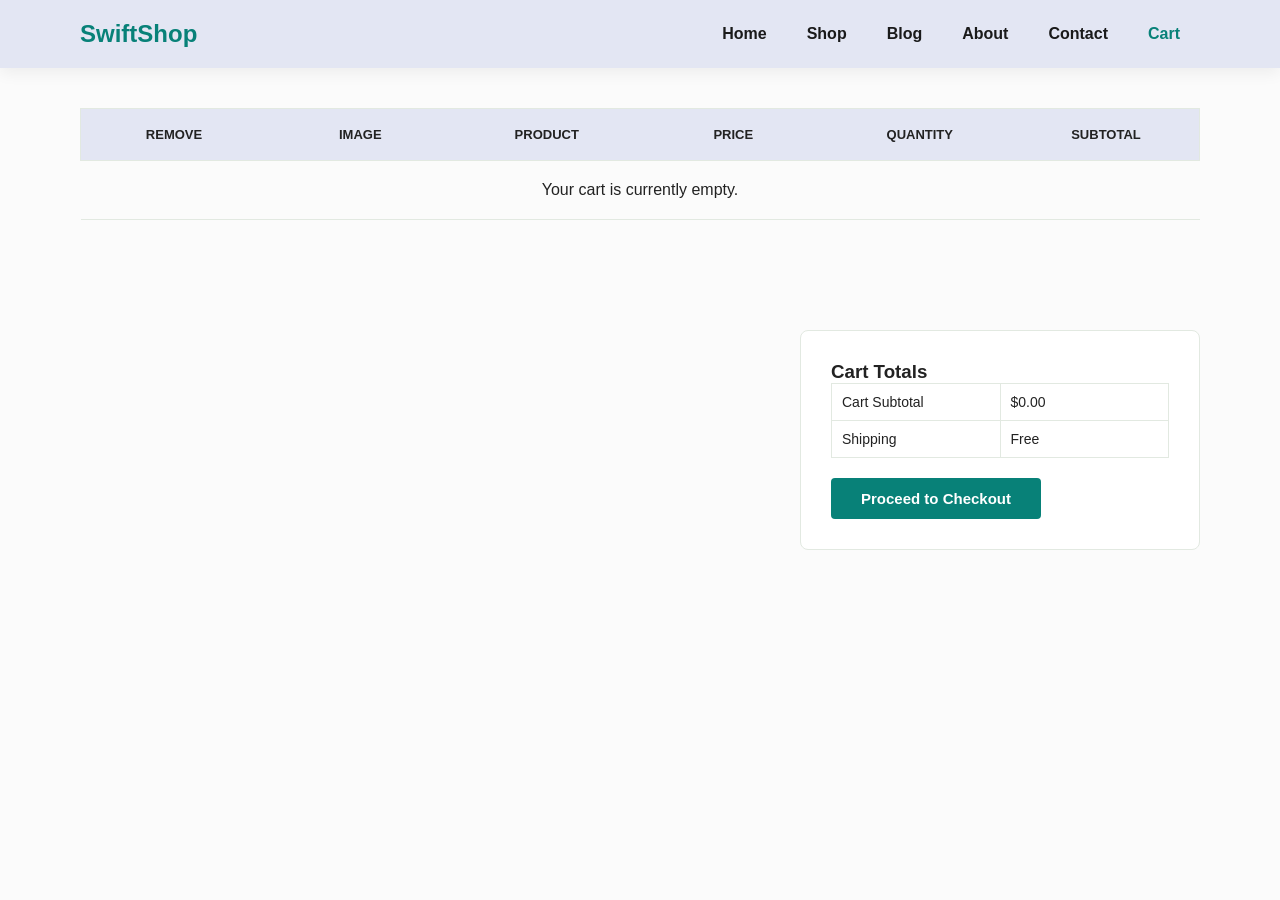
<file: cart.html>
<!DOCTYPE html>
<html lang="en">

<head>
  <meta charset="UTF-8">
  <meta name="viewport" content="width=device-width, initial-scale=1.0">
  <title>Cart - SwiftShop</title>
  <link rel="stylesheet" href="style.css">
</head>

<body>
  <section id="header">
    <a href="index.html" class="logo">SwiftShop</a>
    <ul id="navbar">
      <li><a href="index.html">Home</a></li>
      <li><a href="shop.html">Shop</a></li>
      <li><a href="blog.html">Blog</a></li>
      <li><a href="about.html">About</a></li>
      <li><a href="contact.html">Contact</a></li>
      <li><a class="active" href="cart.html">Cart</a></li>
      <a href="#" id="close">X</a>
    </ul>
    <div id="mobile"><a href="cart.html">Cart</a><span id="bar">☰</span></div>
  </section>

  <section id="cart" class="section-p1">
    <table>
      <thead>
        <tr>
          <td>Remove</td>
          <td>Image</td>
          <td>Product</td>
          <td>Price</td>
          <td>Quantity</td>
          <td>Subtotal</td>
        </tr>
      </thead>
      <tbody id="cart-table-body">
      </tbody>
    </table>
  </section>

  <section id="cart-bottom" class="section-p1">
    <div id="subtotal">
      <h3>Cart Totals</h3>
      <table>
        <tr>
          <td>Cart Subtotal</td>
          <td id="cart-total">$0.00</td>
        </tr>
        <tr>
          <td>Shipping</td>
          <td>Free</td>
        </tr>
      </table>
      <button class="btn" onclick="checkout()">Proceed to Checkout</button>
    </div>
  </section>

  <script src="script.js"></script>
</body>

</html>
</file>
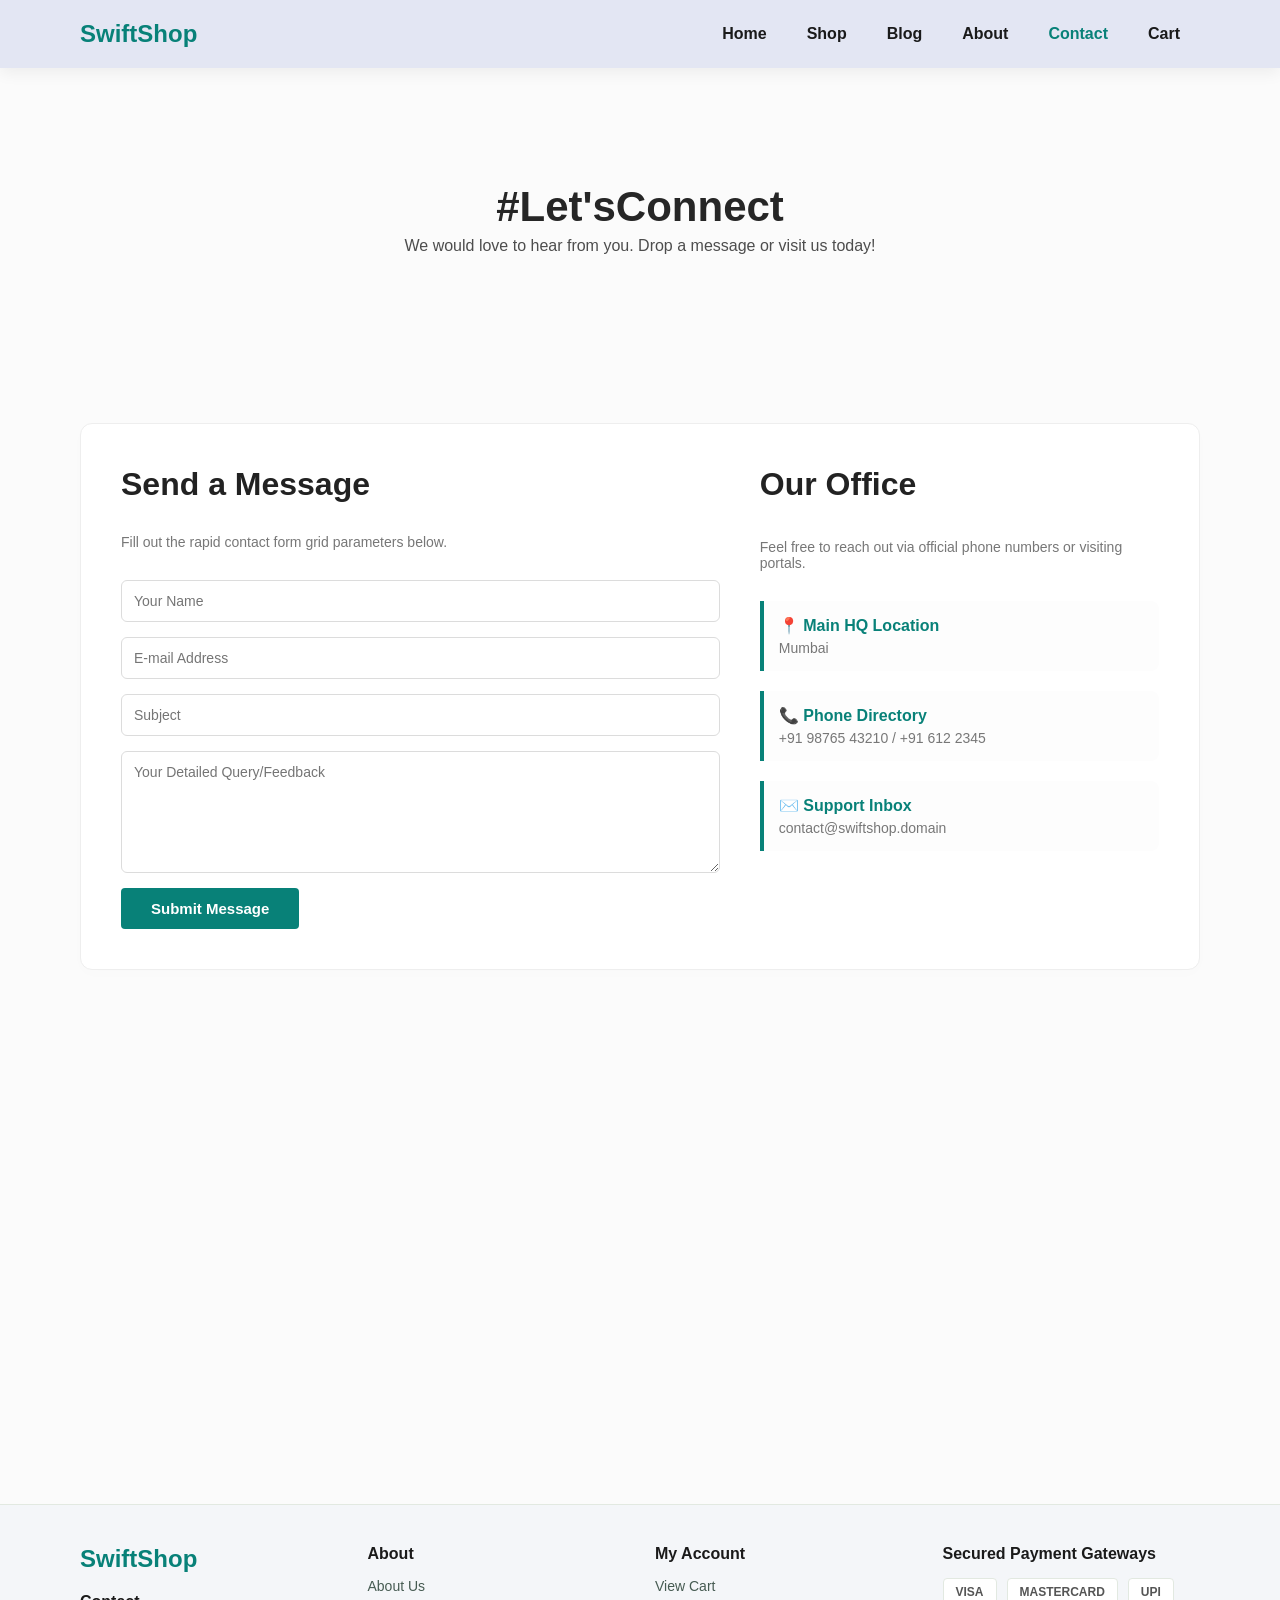
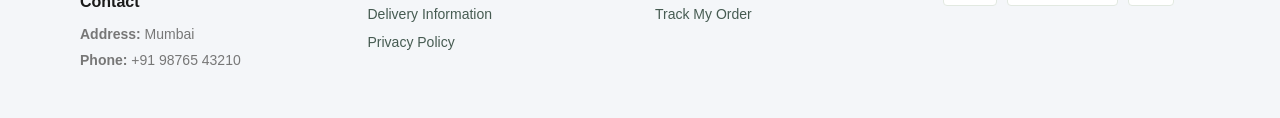
<file: contact.html>
<!DOCTYPE html>
<html lang="en">

<head>
  <meta charset="UTF-8">
  <meta name="viewport" content="width=device-width, initial-scale=1.0">
  <title>Contact Us - SwiftShop</title>
  <link rel="stylesheet" href="./style.css">
  <style>
    /* Page specific updates for alignment of Contact elements */
    .contact-form-box {
      display: flex;
      justify-content: space-between;
      gap: 40px;
      background: #fff;
      border: 1px solid #eee;
      border-radius: 12px;
      padding: 40px;
      box-shadow: 0 4px 15px rgba(0, 0, 0, 0.01);
    }

    .contact-form-box form {
      flex: 1.5;
      display: flex;
      flex-direction: column;
      gap: 15px;
    }

    .contact-form-box form input,
    .contact-form-box form textarea {
      width: 100%;
      padding: 12px;
      border: 1px solid #dcdcdc;
      border-radius: 6px;
      outline: none;
      font-size: 14px;
    }

    .contact-form-box form input:focus,
    .contact-form-box form textarea:focus {
      border-color: var(--primary-color);
    }

    .contact-info-panel {
      flex: 1;
      display: flex;
      flex-direction: column;
      gap: 20px;
    }

    .info-group h4 {
      color: var(--primary-color);
      margin-bottom: 5px;
    }

    @media (max-width: 799px) {
      .contact-form-box {
        flex-direction: column;
        padding: 20px;
      }
    }
  </style>
</head>

<body>

  <section id="header">
    <a href="index.html" class="logo">SwiftShop</a>
    <div>
      <ul id="navbar">
        <li><a href="index.html">Home</a></li>
        <li><a href="shop.html">Shop</a></li>
        <li><a href="blog.html">Blog</a></li>
        <li><a href="about.html">About</a></li>
        <li><a class="active" href="contact.html">Contact</a></li>
        <li><a href="cart.html">Cart</a></li>
        <a href="#" id="close">X</a>
      </ul>
    </div>
    <div id="mobile">
      <a href="cart.html" style="text-decoration: none; color: #1a1a1a; font-weight: 600; margin-right: 10px;">Cart</a>
      <span id="bar">☰</span>
    </div>
  </section>

  <section class="blog-header"
    style="background-image: url('https://images.unsplash.com/photo-1557426322-984e556f24c8?q=80&w=1200');">
    <h2 style="color: #262626;">#Let'sConnect</h2>
    <p style="color: #4d4d4d;">We would love to hear from you. Drop a message or visit us today!</p>
  </section>

  <section id="contact-details" class="section-p1" style="display: flex; flex-direction: column; gap: 40px;">

    <div class="contact-form-box">
      <form
        onsubmit="event.preventDefault(); alert('Message sent! Our support team will get back to you shortly.'); this.reset();">
        <h2 style="text-align: left; margin-bottom: 5px;">Send a Message</h2>
        <p style="text-align: left; font-size: 14px; margin-bottom: 15px;">Fill out the rapid contact form grid
          parameters below.</p>
        <input type="text" placeholder="Your Name" required>
        <input type="email" placeholder="E-mail Address" required>
        <input type="text" placeholder="Subject">
        <textarea rows="6" placeholder="Your Detailed Query/Feedback" required></textarea>
        <button type="submit" class="btn" style="align-self: flex-start;">Submit Message</button>
      </form>

      <div class="contact-info-panel">
        <h2 style="text-align: left; margin-bottom: 5px;">Our Office</h2>
        <p style="text-align: left; font-size: 14px; margin-bottom: 10px;">Feel free to reach out via official phone
          numbers or visiting portals.</p>

        <div class="info-group">
          <h4>📍 Main HQ Location</h4>
          <p style="text-align: left; margin:0; font-size: 14px;">
            Mumbai

          </p>
        </div>
        <div class="info-group">
          <h4>📞 Phone Directory</h4>
          <p style="text-align: left; margin:0; font-size: 14px;">+91 98765 43210 / +91 612 2345</p>
        </div>
        <div class="info-group">
          <h4>✉️ Support Inbox</h4>
          <p style="text-align: left; margin:0; font-size: 14px;">contact@swiftshop.domain</p>
        </div>
      </div>
    </div>

    <div class="map" style="width: 100% ">
      <iframe
        src="https://www.google.com/maps/embed?pb=!1m18!1m12!1m3!1d14933958.620065901!2d53.327358950000004!3d18.942770299999996!2m3!1f0!2f0!3f0!3m2!1i1024!2i768!4f13.1!3m3!1m2!1s0x3be7d13d3de179a1%3A0x351ce164a871acc7!2sFlipkart!5e1!3m2!1sen!2sin!4v1782584455556!5m2!1sen!2sin"
        width="600" height="450" style="border:0;" allowfullscreen="" loading="lazy"
        referrerpolicy="strict-origin-when-cross-origin"></iframe>
    </div>

  </section>

  <footer class="section-p1">
    <div class="col main-brand-col">
      <a href="index.html" class="logo">SwiftShop</a>
      <h4>Contact</h4>
      <p><strong>Address:</strong> Mumbai</p>
      <p><strong>Phone:</strong> +91 98765 43210</p>
    </div>
    <div class="col">
      <h4>About</h4>
      <a href="about.html">About Us</a>
      <a href="#0">Delivery Information</a>
      <a href="#0">Privacy Policy</a>
    </div>
    <div class="col">
      <h4>My Account</h4>
      <a href="cart.html">View Cart</a>
      <a href="shop.html">Track My Order</a>
    </div>
    <div class="col payment-col">
      <h4>Secured Payment Gateways</h4>
      <div class="gateways">
        <span class="pay-badge">Visa</span>
        <span class="pay-badge">Mastercard</span>
        <span class="pay-badge">UPI</span>
      </div>
    </div>
  </footer>

  <script src="script.js"></script>
</body>

</html>
</file>
<file: style.css>
/* Global Variables & Reset Rules */
:root {
  --primary-color: #088178;
  --text-color: #222;
  --light-bg: #e3e6f3;
  --white: #fff;
  --gray: #777;
}

* {
  margin: 0;
  padding: 0;
  box-sizing: border-box;
  font-family: 'Segoe UI', Tahoma, Geneva, Verdana, sans-serif;
}

body {
  width: 100%;
  color: var(--text-color);
  background-color: #fbfbfb;
}

/* Global Elements Configuration */
h1 {
  font-size: 40px;
  line-height: 54px;
  color: var(--text-color);
}
h2 {
  font-size: 32px;
  line-height: 40px;
  color: var(--text-color);
  text-align: center;
}
p {
  font-size: 16px;
  color: var(--gray);
  margin: 10px 0;
  text-align: center;
}

.btn {
  background-color: var(--primary-color);
  color: var(--white);
  padding: 12px 30px;
  border: 0;
  border-radius: 4px;
  cursor: pointer;
  font-weight: 700;
  font-size: 15px;
  transition: 0.3s ease;
}

.btn:hover {
  background-color: #06655e;
}

.section-p1 {
  padding: 40px 80px;
}

/* Interactive Navigation Header Layout */
#header {
  display: flex;
  align-items: center;
  justify-content: space-between;
  padding: 20px 80px;
  background: var(--light-bg);
  box-shadow: 0 5px 15px rgba(0, 0, 0, 0.06);
  position: sticky;
  top: 0;
  left: 0;
  z-index: 999;
}

.logo {
  font-weight: 800;
  font-size: 24px;
  color: var(--primary-color);
  text-decoration: none;
}

#navbar {
  display: flex;
  align-items: center;
}

#navbar li {
  list-style: none;
  padding: 0 20px;
  position: relative;
}

#navbar li a {
  text-decoration: none;
  font-size: 16px;
  font-weight: 600;
  color: #1a1a1a;
  transition: 0.3s ease;
}

#navbar li a:hover,
#navbar li a.active {
  color: var(--primary-color);
}

#mobile {
  display: none;
  align-items: center;
}

#close {
  display: none;
}

/*Home Page Hero Banner Layout */
#hero {
  background: linear-gradient(135deg, #e3e6f3 0%, #cce7d0 100%);
  height: 70vh;
  width: 100%;
  padding: 0 80px;
  display: flex;
  flex-direction: column;
  align-items: flex-start;
  justify-content: center;
  border-bottom: 2px solid #e2e9e1;
}

#hero h4 {
  padding-bottom: 15px;
  color: #222;
  font-size: 20px;
}
#hero h1 {
  color: var(--primary-color);
  font-size: 55px;
  line-height: 65px;
  margin-bottom: 10px;
}
#hero h2 {
  text-align: left;
  font-size: 48px;
  line-height: 56px;
  margin-bottom: 10px;
}
#hero p {
  text-align: left;
  margin-bottom: 30px;
  font-size: 18px;
}

/* E-Commerce Product Display Cards Grid */
.pro-container {
  display: grid;
  grid-template-columns: repeat(auto-fill, minmax(220px, 1fr));
  grid-gap: 25px;
  padding-top: 30px;
  justify-content: center;
}

.pro {
  background-color: var(--white);
  border: 1px solid #e9e9e9;
  border-radius: 12px;
  padding: 15px;
  cursor: pointer;
  box-shadow: 0 5px 15px rgba(0, 0, 0, 0.02);
  transition:
    transform 0.2s ease,
    box-shadow 0.2s ease;
  position: relative;
  display: flex;
  flex-direction: column;
  justify-content: space-between;
}

.pro:hover {
  transform: translateY(-5px);
  box-shadow: 0 12px 20px rgba(0, 0, 0, 0.08);
}

.pro .img-container {
  width: 100%;
  height: 200px;
  overflow: hidden;
  border-radius: 8px;
  background-color: #f5f5f5;
  display: flex;
  align-items: center;
  justify-content: center;
}

.pro .img-container img {
  max-width: 100%;
  max-height: 100%;
  object-fit: contain;
}

.pro .des {
  text-align: left;
  padding: 12px 0 0 0;
}
.pro .des span {
  color: #909090;
  font-size: 12px;
  text-transform: uppercase;
}
.pro .des h5 {
  padding-top: 5px;
  color: #1a1a1a;
  font-size: 14px;
  white-space: nowrap;
  overflow: hidden;
  text-overflow: ellipsis;
}
.pro .des h4 {
  padding-top: 8px;
  font-size: 16px;
  font-weight: 700;
  color: var(--primary-color);
}

.pro .cart-btn {
  width: 36px;
  height: 36px;
  border-radius: 50%;
  background-color: #e8f6ea;
  color: var(--primary-color);
  position: absolute;
  bottom: 15px;
  right: 15px;
  border: none;
  cursor: pointer;
  font-size: 14px;
  transition: 0.2s;
}

.pro .cart-btn:hover {
  background-color: var(--primary-color);
  color: var(--white);
}

/* Single Product Detailed View Layout */
#prodetails {
  display: flex;
  justify-content: space-between;
  gap: 50px;
  margin-top: 20px;
}
#prodetails .single-pro-image {
  width: 45%;
  background-color: #fff;
  border: 1px solid #e9e9e9;
  border-radius: 16px;
  padding: 30px;
  display: flex;
  align-items: center;
  justify-content: center;
}
#prodetails .single-pro-image img {
  max-height: 450px;
  object-fit: contain;
  transition: 0.3s;
}
#prodetails .single-pro-image img:hover {
  transform: scale(1.02);
}
#prodetails .single-pro-details {
  width: 50%;
  padding-top: 10px;
  display: flex;
  flex-direction: column;
  align-items: flex-start;
}
#prodetails .single-pro-details h6 {
  font-size: 13px;
  text-transform: uppercase;
  color: var(--gray);
  letter-spacing: 1px;
  margin-bottom: 15px;
}
#prodetails .single-pro-details h2 {
  text-align: left;
  font-size: 28px;
  font-weight: 700;
  line-height: 36px;
  margin-bottom: 10px;
}
.product-price {
  font-size: 24px !important;
  font-weight: 700;
  color: var(--primary-color) !important;
  margin: 10px 0 20px 0;
}
#prodetails .single-pro-details select {
  padding: 12px 15px;
  font-size: 14px;
  border: 1px solid #dcdcdc;
  border-radius: 6px;
  width: 160px;
  margin-bottom: 20px;
  outline: none;
}
.purchase-actions {
  display: flex;
  gap: 15px;
  align-items: center;
  width: 100%;
  margin-bottom: 30px;
}
#prodetails .single-pro-details input {
  width: 60px;
  height: 47px;
  font-size: 16px;
  font-weight: 600;
  border: 1px solid #dcdcdc;
  border-radius: 6px;
  text-align: center;
  outline: none;
}
#prodetails .single-pro-details .btn {
  padding: 14px 40px;
  border-radius: 6px;
}
#prodetails .single-pro-details h4 {
  font-size: 18px;
  font-weight: 700;
  margin-bottom: 10px;
  border-bottom: 2px solid var(--light-bg);
  padding-bottom: 8px;
  width: 100%;
  text-align: left;
}
#prodetails .single-pro-details span {
  font-size: 15px;
  line-height: 24px;
  color: var(--gray);
  text-align: left;
}

/* Shopping Cart Panel Layout */
#cart {
  overflow-x: auto;
}
#cart table {
  width: 100%;
  border-collapse: collapse;
  table-layout: fixed;
  white-space: nowrap;
  min-width: 600px;
}
#cart table thead {
  border: 1px solid #e2e9e1;
  background-color: var(--light-bg);
}
#cart table thead td {
  font-weight: 700;
  text-transform: uppercase;
  font-size: 13px;
  padding: 18px 0;
  text-align: center;
}
#cart table tbody tr {
  border-bottom: 1px solid #e2e9e1;
}
#cart table tbody td {
  padding: 15px 0;
  text-align: center;
  vertical-align: middle;
}
#cart table img {
  width: 60px;
  height: 60px;
  object-fit: contain;
}
#cart-bottom {
  display: flex;
  justify-content: flex-end;
  margin-top: 30px;
}
#subtotal {
  width: 100%;
  max-width: 400px;
  border: 1px solid #e2e9e1;
  padding: 30px;
  background-color: #fff;
  border-radius: 8px;
}
#subtotal table {
  border-collapse: collapse;
  width: 100%;
  margin-bottom: 20px;
}
#subtotal table td {
  width: 50%;
  border: 1px solid #e2e9e1;
  padding: 10px;
  font-size: 14px;
}
.remove-btn {
  background: none;
  border: none;
  color: red;
  cursor: pointer;
  font-size: 16px;
}

/* Premium Blog Page Architecture System */
.blog-header {
  background:
    linear-gradient(rgba(8, 129, 120, 0.05), rgba(227, 230, 243, 0.4)),
    url('https://images.unsplash.com/photo-1516321318423-f06f85e504b3?q=80&w=1200')
      no-repeat center center/cover;
  height: 35vh;
  width: 100%;
  display: flex;
  flex-direction: column;
  align-items: center;
  justify-content: center;
  text-align: center;
}

.blog-header h2 {
  color: #1a1a1a;
  font-size: 42px;
  font-weight: 800;
  text-align: center;
}
.blog-header p {
  color: var(--gray);
  font-size: 16px;
  text-align: center;
}

#blog-container {
  display: flex;
  gap: 40px;
  padding: 60px 80px;
  max-width: 1400px;
  margin: 0 auto;
}

.blog-posts-side {
  flex: 2.5;
  display: flex;
  flex-direction: column;
  gap: 40px;
}

.blog-card {
  background: #fff;
  border-radius: 16px;
  overflow: hidden;
  box-shadow: 0 4px 20px rgba(0, 0, 0, 0.02);
  border: 1px solid #eee;
  display: flex;
  transition:
    transform 0.3s ease,
    box-shadow 0.3s ease;
}

.blog-card:hover {
  transform: translateY(-5px);
  box-shadow: 0 15px 30px rgba(8, 129, 120, 0.08);
}

.blog-card-img {
  width: 40%;
  position: relative;
  overflow: hidden;
  min-height: 250px;
}
.blog-card-img img {
  width: 100%;
  height: 100%;
  object-fit: cover;
  transition: transform 0.5s ease;
}
.blog-card:hover .blog-card-img img {
  transform: scale(1.05);
}

.blog-date-badge {
  position: absolute;
  top: 15px;
  left: 15px;
  background: var(--primary-color);
  color: #fff;
  padding: 6px 12px;
  border-radius: 20px;
  font-size: 11px;
  font-weight: 600;
}

.blog-card-content {
  width: 60%;
  padding: 30px;
  display: flex;
  flex-direction: column;
  justify-content: center;
  align-items: flex-start;
}
.blog-category {
  font-size: 12px;
  text-transform: uppercase;
  color: var(--primary-color);
  font-weight: 700;
  margin-bottom: 10px;
}
.blog-card-content h3 {
  font-size: 22px;
  color: #1a1a1a;
  line-height: 28px;
  margin-bottom: 12px;
  font-weight: 700;
  text-align: left;
}
.blog-card-content p {
  text-align: left;
  font-size: 14px;
  line-height: 22px;
  color: var(--gray);
  margin-bottom: 20px;
}
.read-more-link {
  font-size: 13px;
  font-weight: 700;
  color: #1a1a1a;
  text-decoration: none;
}
.read-more-link:hover {
  color: var(--primary-color);
}

.blog-sidebar {
  flex: 1;
  display: flex;
  flex-direction: column;
  gap: 30px;
}
.sidebar-widget {
  background: #fff;
  border-radius: 16px;
  padding: 25px;
  border: 1px solid #eee;
}
.sidebar-widget h4 {
  font-size: 18px;
  font-weight: 700;
  margin-bottom: 15px;
  padding-bottom: 8px;
  border-bottom: 2px solid var(--light-bg);
  text-align: left;
}
.category-list {
  list-style: none;
}
.category-list li {
  margin-bottom: 12px;
}
.category-list li a {
  text-decoration: none;
  color: #444;
  font-size: 14px;
  display: flex;
  justify-content: space-between;
  transition: 0.2s;
}
.category-list li a:hover {
  color: var(--primary-color);
  padding-left: 4px;
}
.newsletter-widget {
  background-color: var(--light-bg);
  border-color: #cce7d0;
}
.newsletter-widget p {
  text-align: left;
  font-size: 13px;
  margin-bottom: 15px;
}

/* Professional Global Footer Layout Setups */
footer {
  display: flex;
  flex-wrap: wrap;
  justify-content: space-between;
  background-color: #f4f6f9;
  border-top: 1px solid #e2e9e1;
  gap: 30px;
}
footer .col {
  display: flex;
  flex-direction: column;
  align-items: flex-start;
  flex: 1;
  min-width: 200px;
}
footer .main-brand-col .logo {
  margin-bottom: 20px;
  display: inline-block;
}
footer h4 {
  font-size: 16px;
  font-weight: 700;
  padding-bottom: 15px;
  color: #1a1a1a;
  text-align: left;
}
footer p {
  font-size: 14px;
  color: var(--gray);
  margin: 0 0 10px 0;
  text-align: left;
}
footer a {
  font-size: 14px;
  text-decoration: none;
  color: #465b52;
  margin-bottom: 12px;
  transition: 0.3s ease;
}
footer a:hover {
  color: var(--primary-color);
  padding-left: 4px;
}
.gateways {
  display: flex;
  gap: 10px;
  flex-wrap: wrap;
}
.pay-badge {
  background: #fff;
  border: 1px solid #e2e9e1;
  padding: 6px 12px;
  border-radius: 4px;
  font-size: 12px;
  font-weight: 600;
  color: #555;
  text-transform: uppercase;
}

/* Global Mobile & Tablet Media Query Breakpoints */
@media (max-width: 991px) {
  #blog-container {
    flex-direction: column;
    padding: 40px 20px;
  }
  .blog-card {
    flex-direction: column;
  }
  .blog-card-img,
  .blog-card-content {
    width: 100%;
  }
  .blog-card-img {
    min-height: 200px;
  }
}

@media (max-width: 799px) {
  .section-p1 {
    padding: 40px 20px;
  }
  #header {
    padding: 20px;
  }
  #navbar {
    display: flex;
    flex-direction: column;
    align-items: flex-start;
    justify-content: flex-start;
    position: fixed;
    top: 0;
    right: -300px;
    height: 100vh;
    width: 260px;
    background-color: var(--white);
    box-shadow: 0 40px 60px rgba(0, 0, 0, 0.1);
    padding: 80px 0 0 30px;
    transition: 0.3s;
  }
  #navbar.active {
    right: 0;
  }
  #navbar li {
    margin-bottom: 25px;
  }
  #mobile {
    display: flex;
    gap: 20px;
    cursor: pointer;
    align-items: center;
  }
  #close {
    display: block;
    position: absolute;
    top: 30px;
    left: 30px;
    cursor: pointer;
    font-size: 20px;
  }
  #hero {
    padding: 0 20px;
    height: 60vh;
  }
  #hero h1 {
    font-size: 38px;
    line-height: 45px;
  }
  #hero h2 {
    font-size: 32px;
    line-height: 38px;
  }
  #prodetails {
    flex-direction: column;
    gap: 30px;
  }
  #prodetails .single-pro-image,
  #prodetails .single-pro-details {
    width: 100%;
  }
  #prodetails .single-pro-image img {
    max-height: 300px;
  }
  .purchase-actions {
    flex-wrap: nowrap;
  }
  #prodetails .single-pro-details .btn {
    flex-grow: 1;
  }
  footer {
    flex-direction: column;
  }
  footer .col {
    width: 100%;
    margin-bottom: 10px;
  }
}

/* About Page Enhancements */
#about-head {
  display: flex;
  align-items: center;
  gap: 60px;
}

#about-head img {
  width: 50%;
  border-radius: 16px;
  box-shadow: 0 10px 25px rgba(0, 0, 0, 0.05);
  object-fit: cover;
  max-height: 400px;
}

#about-head div {
  width: 50%;
}

.about-fe-box {
  display: flex !important;
  /* grid-template-columns: repeat(auto-fit, minmax(180px, 1fr)); */
  gap: 20px;
  margin-top: 30px;
  width: 100%;
}

.fe-item {
  background: #fff;
  border: 1px solid #eee;
  padding: 20px;
  text-align: center;
  border-radius: 8px;
  box-shadow: 0 4px 10px rgba(0, 0, 0, 0.01);
  transition: 0.3s ease;
}

.fe-item:hover {
  transform: translateY(-3px);
  box-shadow: 0 8px 15px rgba(8, 129, 120, 0.05);
}

.fe-item h3 {
  color: var(--primary-color);
  font-size: 18px;
  margin-bottom: 8px;
}

/* Contact Page Form & Info Panel*/
.contact-form-box {
  display: flex;
  justify-content: space-between;
  gap: 50px;
  background: #fff;
  border: 1px solid #eee;
  border-radius: 16px;
  padding: 40px;
  box-shadow: 0 5px 20px rgba(0, 0, 0, 0.01);
}

.contact-form-box form {
  flex: 1.4;
  display: flex;
  flex-direction: column;
  gap: 15px;
}

.contact-form-box form input,
.contact-form-box form textarea {
  width: 100%;
  padding: 14px;
  border: 1px solid #dcdcdc;
  border-radius: 8px;
  outline: none;
  font-size: 14px;
  transition: 0.2s ease;
}

.contact-form-box form input:focus,
.contact-form-box form textarea:focus {
  border-color: var(--primary-color);
  box-shadow: 0 0 5px rgba(8, 129, 120, 0.1);
}

.contact-info-panel {
  flex: 1;
  display: flex;
  flex-direction: column;
  gap: 25px;
}

.info-group {
  background: #fdfdfd;
  padding: 15px;
  border-left: 4px solid var(--primary-color);
  border-radius: 0 8px 8px 0;
}

.info-group h4 {
  color: #1a1a1a;
  font-size: 16px;
  margin-bottom: 5px;
  font-weight: 600;
}

/* About & Contact Mobile Responsiveness Overrides */
@media (max-width: 799px) {
  #about-head {
    flex-direction: column;
    gap: 30px;
  }

  #about-head img,
  #about-head div {
    width: 100%;
  }

  .contact-form-box {
    flex-direction: column;
    padding: 25px;
    gap: 35px;
  }
}
</file>
